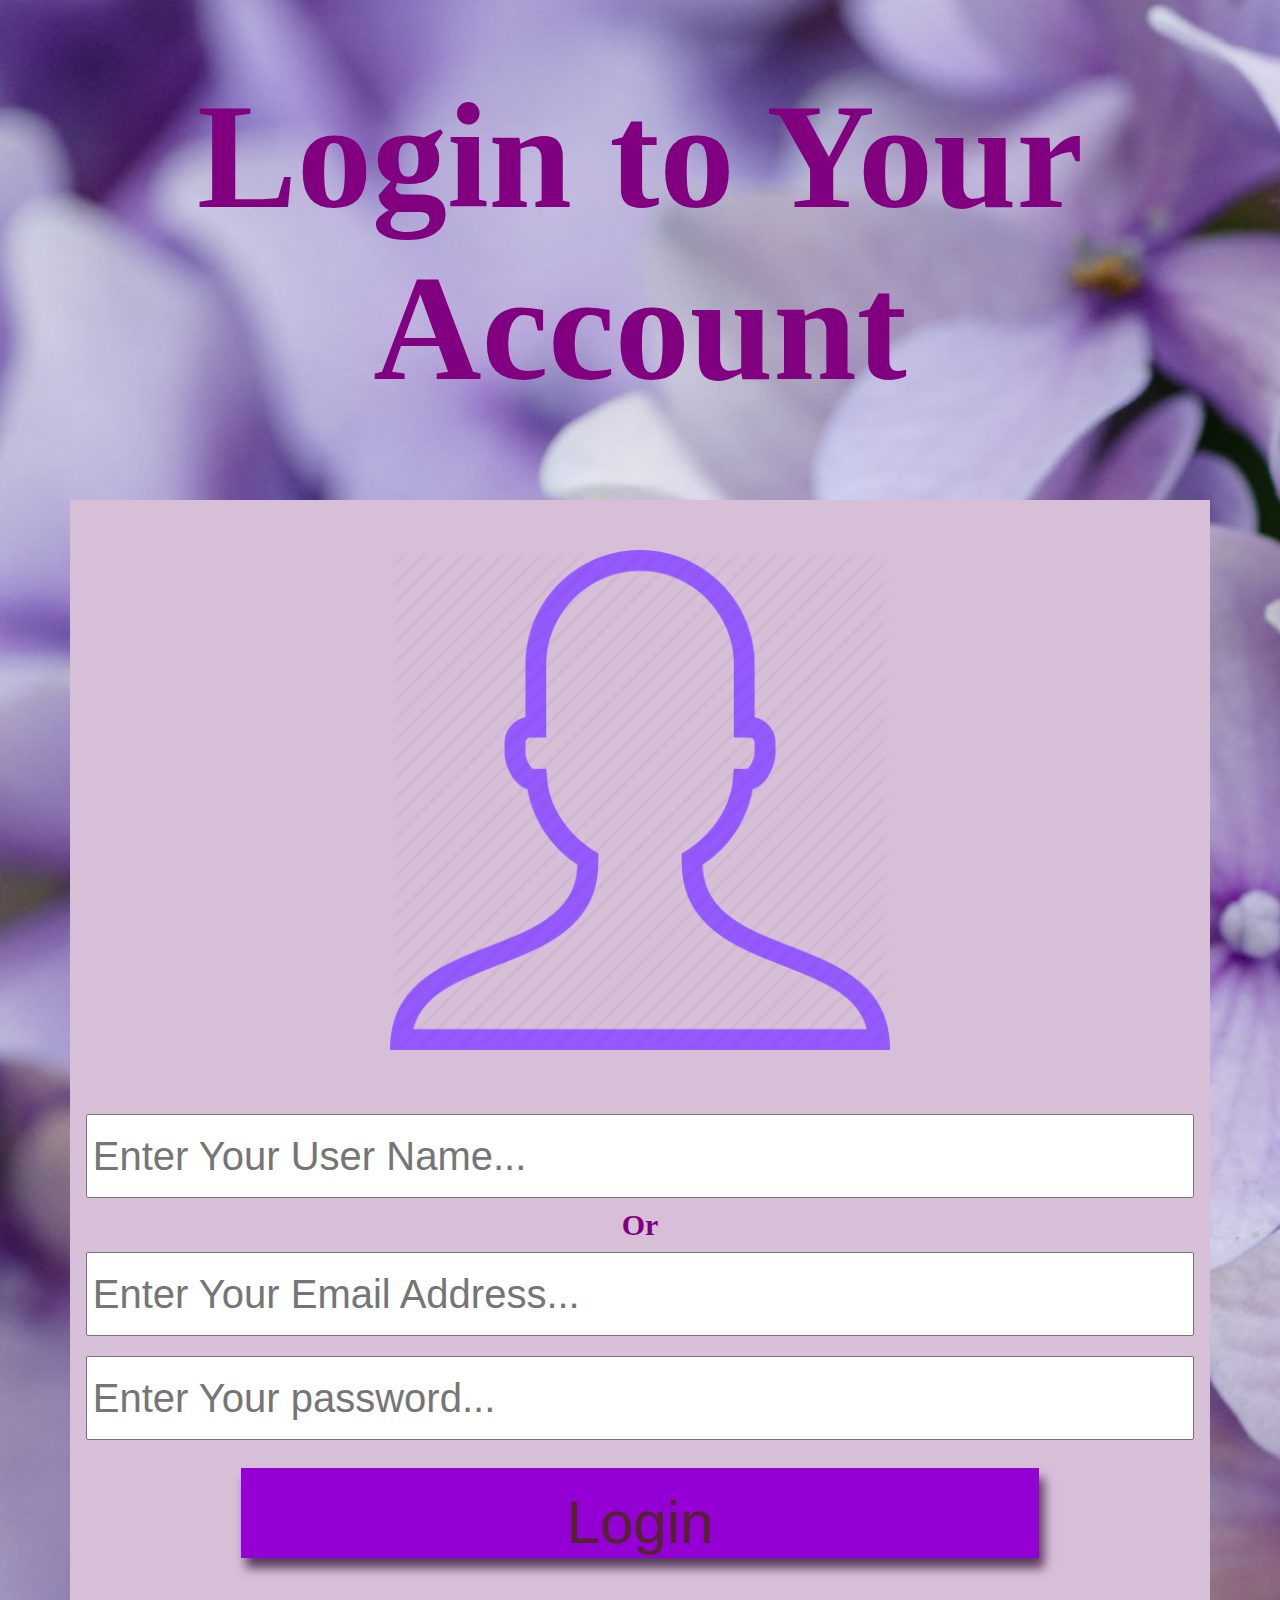
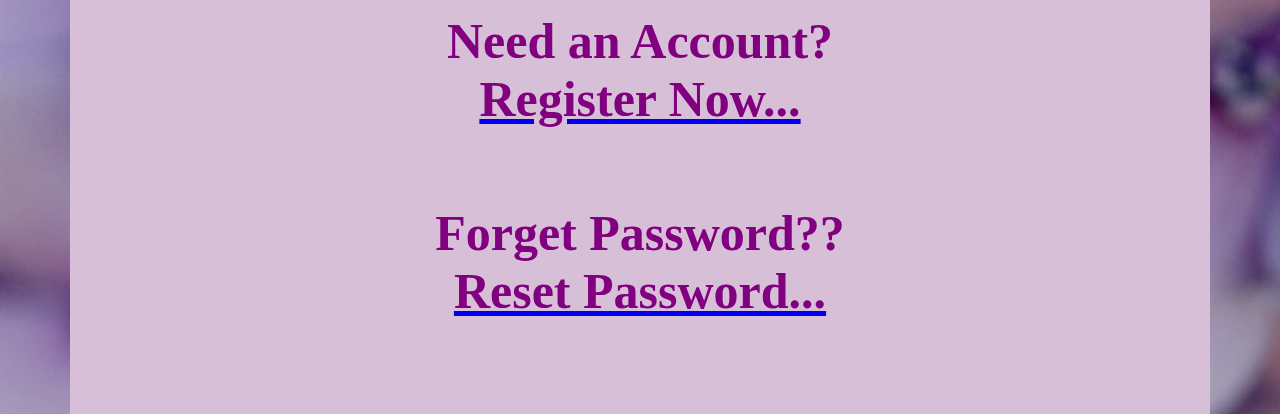
<file: index.html>
<!DOCTYPE html>


<html>

<head>
	<title>Web design html/CSS<</title>
	<link rel="stylesheet" type="text/css" href="css/style.css">
</head>


<body>

	<div class="container">
		<h1 style="color: purple;font-size: 150px"><center>Login to Your Account</center></h1><br><br>
		
		<div class="Login-Section">
			
			<img src="image/pro.png" alt="Profile picture" height="500px" width="500px">

			<form>


				<input type="text" placeholder="Enter Your User Name..." class="form-control">

				<h5 style="color: purple;font-size: 30px"><center>Or</center></h5>

				<input type="email" placeholder="Enter Your Email Address..." class="form-control">

				<input type="password" placeholder="Enter Your password..." class="form-control"><br><br>

				<input type="submit" value="Login" class="button"><br><br><br>
			</form>

			
			<h4 style="color: purple;font-size: 50px">Need an Account?<a href="register.html"><h4 style="color: purple;font-size: 50px">Register Now...</h4></a><br></h4><br>
			<h4 style="color: purple;font-size: 50px">Forget Password??<a href="reset.html"><h4 style="color: purple;font-size: 50px">Reset Password...</h4></a><br></h4><br><br>
			
			
		</div>
	</div>



</body>

</html>
</file>
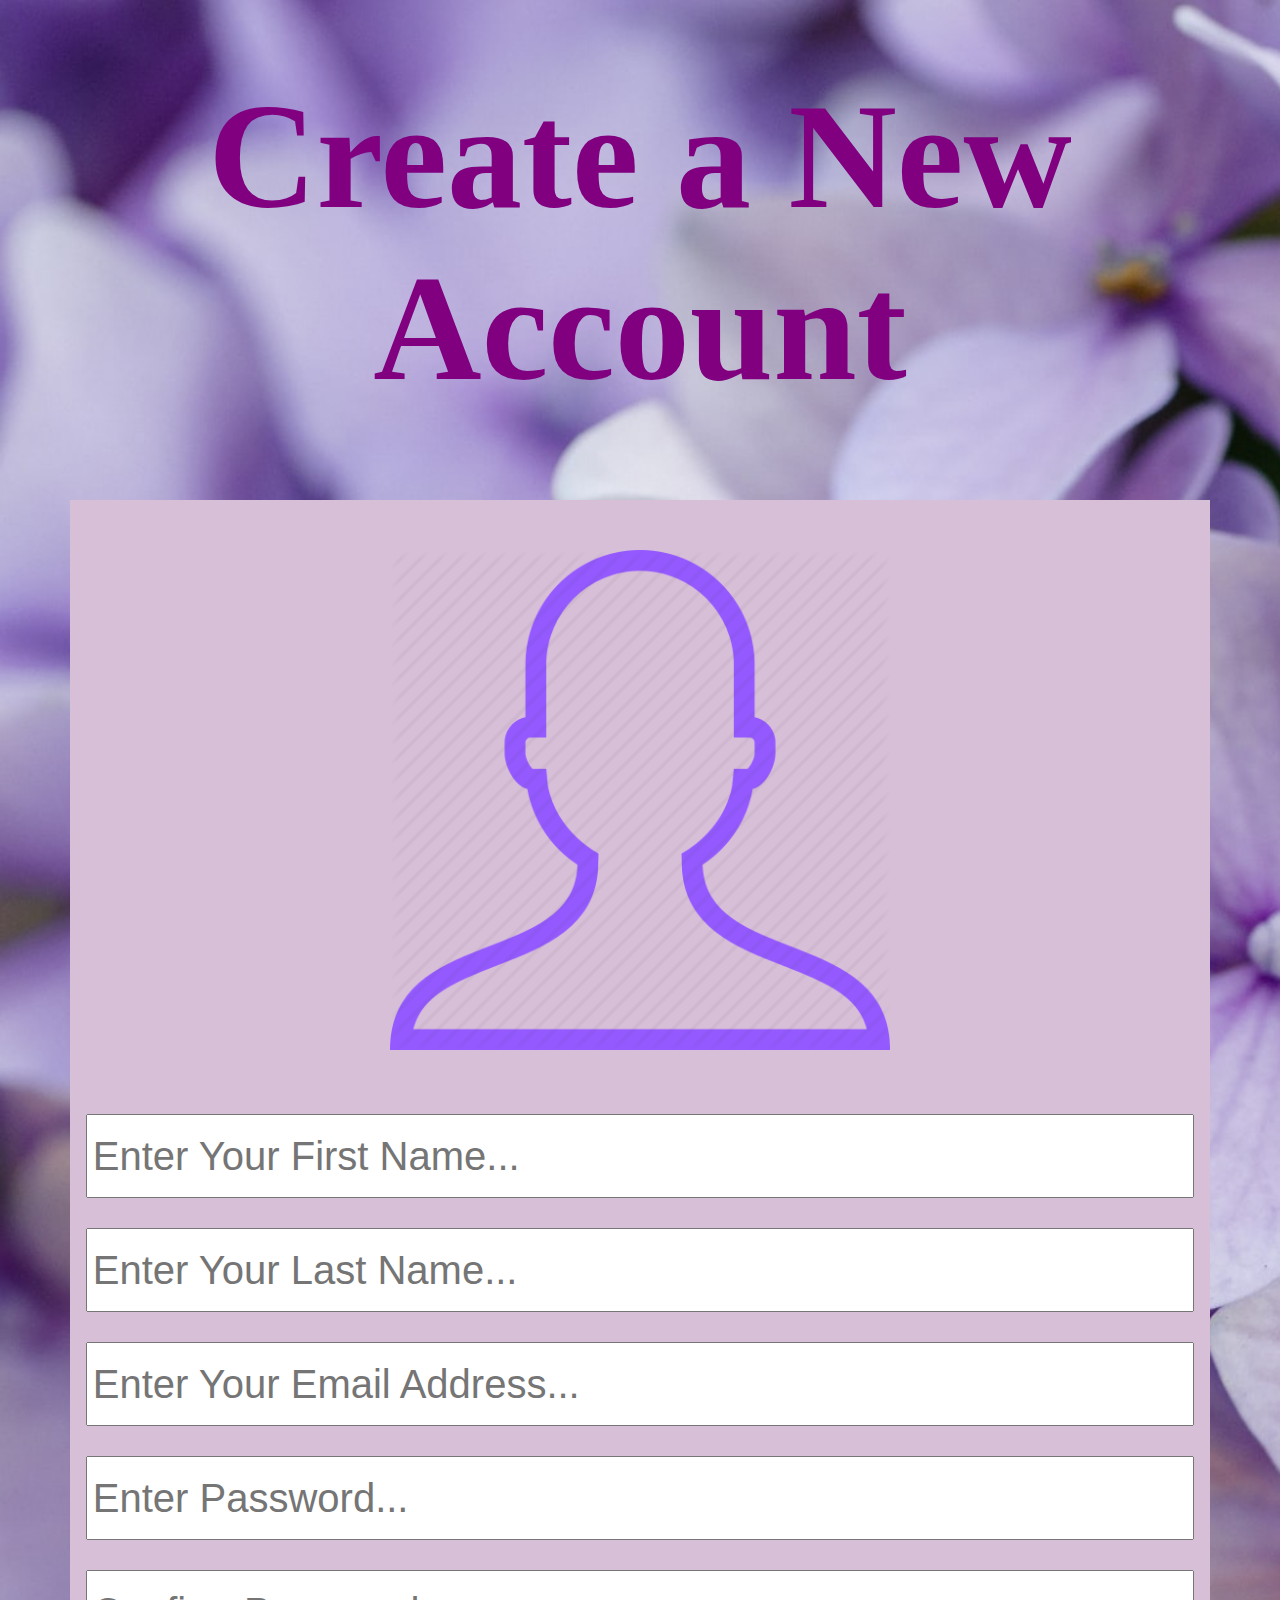
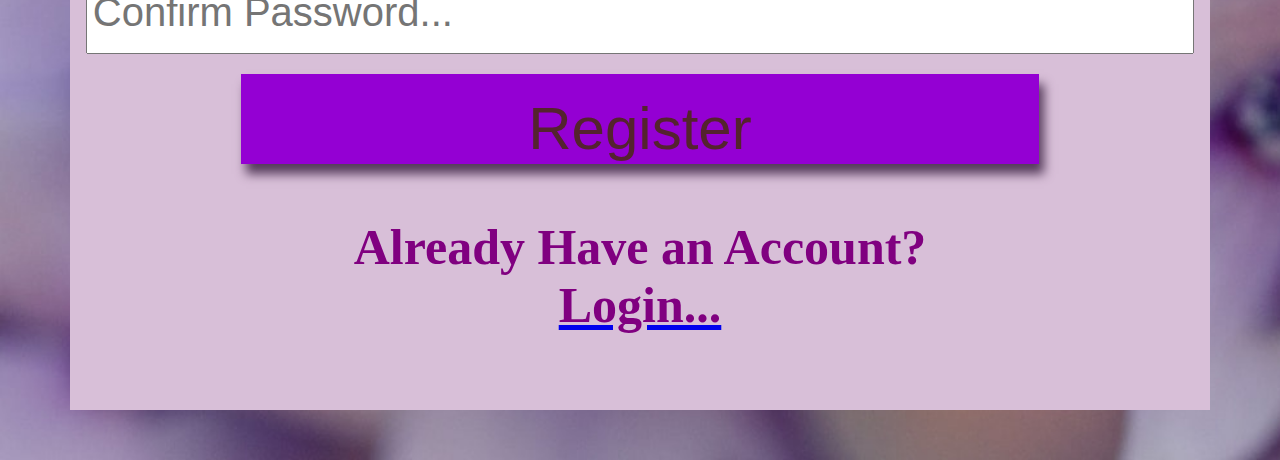
<file: register.html>
<!DOCTYPE html>


<html>

<head>
	<title>Web design html/CSS<</title>
	<link rel="stylesheet" type="text/css" href="css/register.css">
</head>


<body>

	<div class="container">
		<h1 style="color: purple;font-size: 150px"><center>Create a New Account</center></h1><br><br>
		
		<div class="Login-Section">
			
			<img src="image/pro.png" alt="Profile picture" height="500px" width="500px">

			<form>


				<input type="text" placeholder="Enter Your First Name..." class="form-control">
				<input type="text" placeholder="Enter Your Last Name..." class="form-control">
				<input type="email" placeholder="Enter Your Email Address..." class="form-control">
				<input type="password" placeholder="Enter Password..." class="form-control">
				<input type="password" placeholder="Confirm Password..." class="form-control"><br>

				<input type="submit" value="Register" class="button"><br><br><br>

			</form>


				<h4 style="color: purple;font-size: 50px">Already Have an Account?<a href="register.html"><h4 style="color: purple;font-size: 50px">Login...</h4></a><br></h4><br>
			
		</div>
	</div>



</body>

</html>
</file>
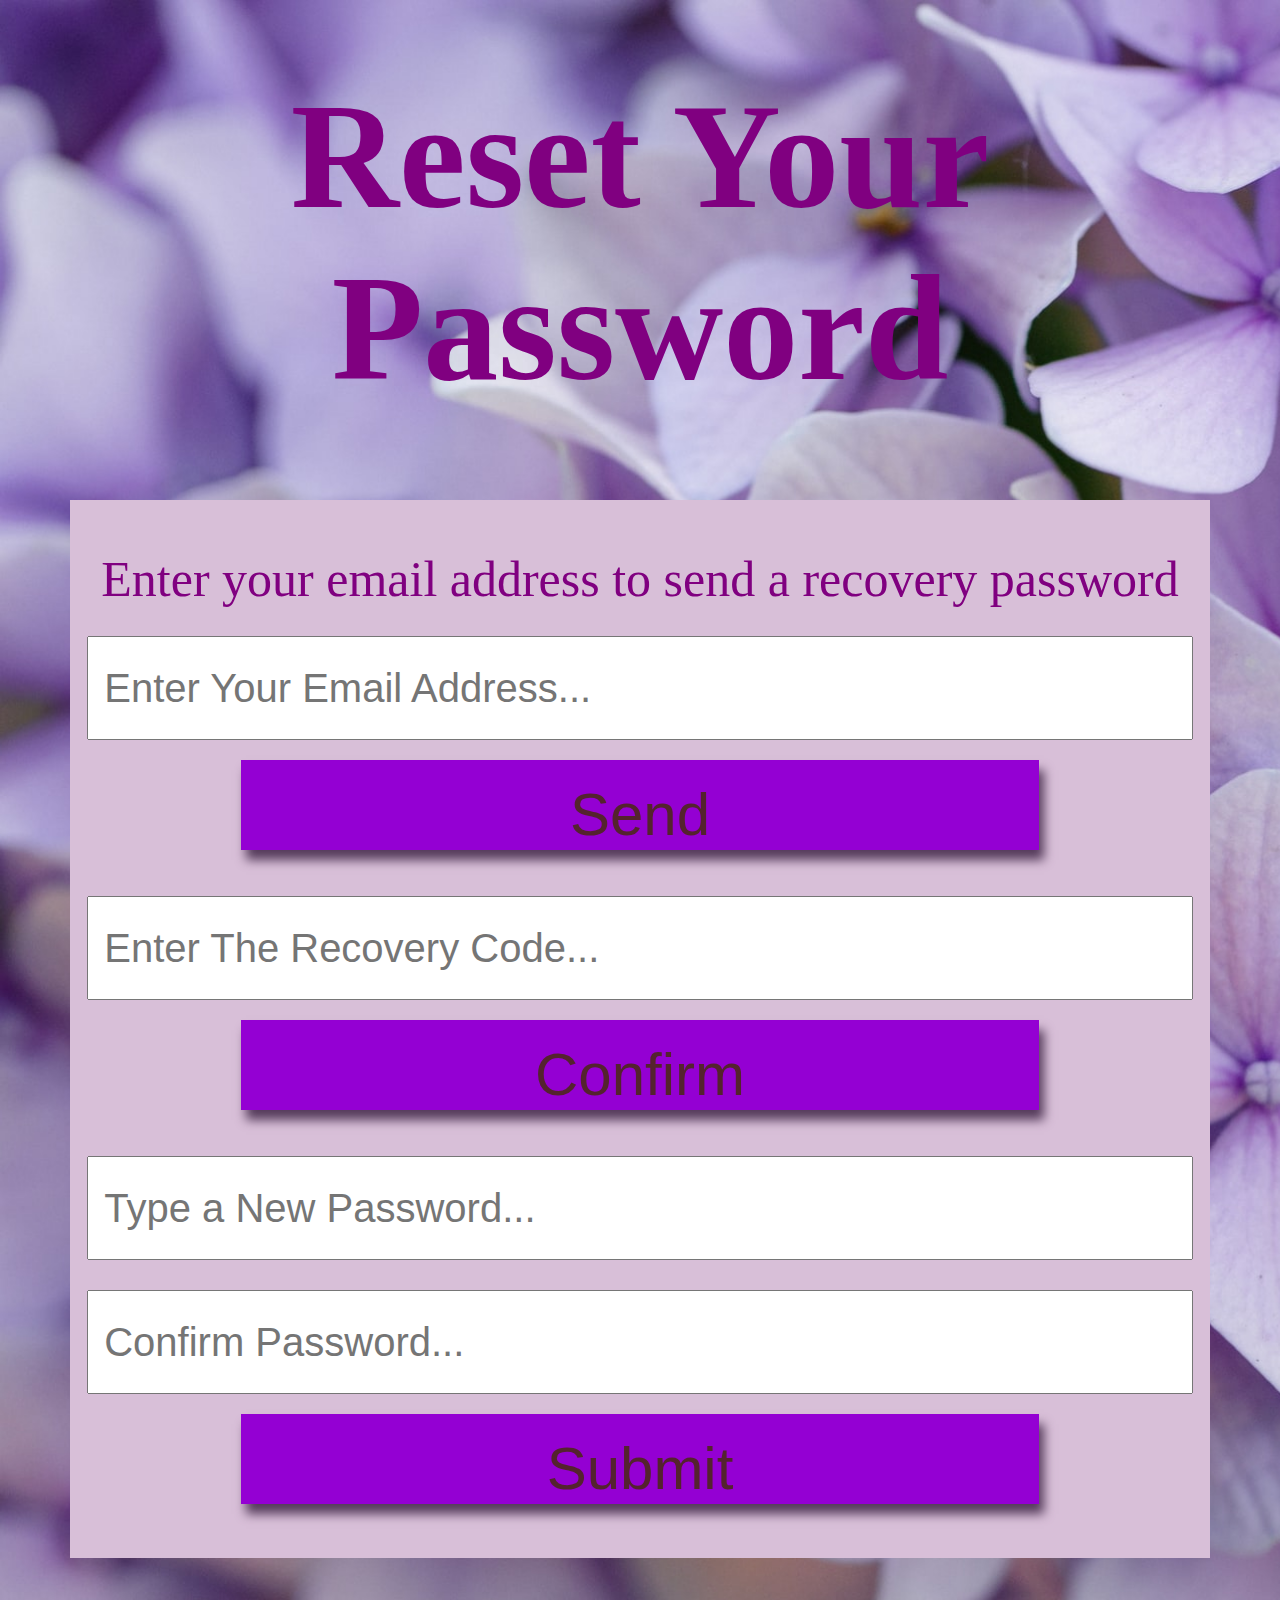
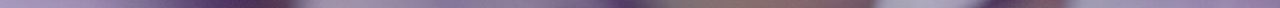
<file: reset.html>
<!DOCTYPE html>


<html>

<head>
	<title>Web design html/CSS<</title>
	<link rel="stylesheet" type="text/css" href="css/reset.css">
</head>


<body>

	<div class="container">
		<h1 style="color: purple;font-size: 150px"><center>Reset Your Password</center></h1><br><br>
		
		<div class="Login-Section">
			

			<form>

				<p style="color: purple;font-size: 50px">Enter your email address to send a recovery password</p><br>

				<input type="email" placeholder="Enter Your Email Address..." class="form-control"><br>

				<input type="submit" value="Send" class="button"><br><br>

				<input type="password" placeholder="Enter The Recovery Code..." class="form-control">
				<input type="submit" value="Confirm" class="button"><br><br>

				<input type="password" placeholder="Type a New Password..." class="form-control">
				<input type="password" placeholder="Confirm Password..." class="form-control">
				<input type="submit" value="Submit" class="button"><br><br><br>
				
			</form>

			
		</div>
	</div>



</body>

</html>
</file>
<file: css/style.css>
*{
	padding: 0px;
	margin: 0px;
}

body{
	background: url(../image/bg.jpg);
	background-repeat: no-repeat;
	background-size: cover;
}

.container{
	width: 1140px;
	margin: 0 auto;
	padding-top: 70px;
	
}

.Login-Section{
	background-color: #D8BFD8;
	text-align: center;
    display: block;
    margin-top: 50px;
   

	}

.Login-Section img{

	margin-top: 50px;
	margin-bottom: 50px;

}

.form-control{
	width: 96%;
	height: 70px;
	padding: 5px;
	margin-top: 10px;
	margin-bottom: 10px;
	font-size: 40px;
	color: #800080;

}

.button{
	margin: 0 auto;
	display: block;
	background: #9400D3;
	padding: 20px 40px;
	height: 90px;
	width: 70%;
	font-size: 60px;
	color: #54232E;
	box-shadow: 5px 10px 10px #563c5c;
	border: none;

}
</file>
<file: css/register.css>
*{
	padding: 0px;
	margin: 0px;
}

body{
	background: url(../image/bg.jpg);
	background-repeat: no-repeat;
	background-size: cover;

}

.container{
	width: 1140px;
	margin: 0 auto;
	padding-top: 70px;
	
}

.Login-Section{
	background-color: #D8BFD8;
	text-align: center;
    display: block;
    margin-top: 50px;
    margin-bottom: 50px;
   

	}

.Login-Section img{

	margin-top: 50px;
	margin-bottom: 50px;

}

.form-control{
	width: 96%;
	height: 70px;
	padding: 5px;
	margin-top: 10px;
	margin-bottom: 20px;
	font-size: 40px;
	color: #800080;

}

.button{
	margin: 0 auto;
	display: block;
	background: #9400D3;
	padding: 20px 40px;
	height: 90px;
	width: 70%;
	font-size: 60px;
	color: #54232E;
	box-shadow: 5px 10px 10px #563c5c;
	border: none;

}
</file>
